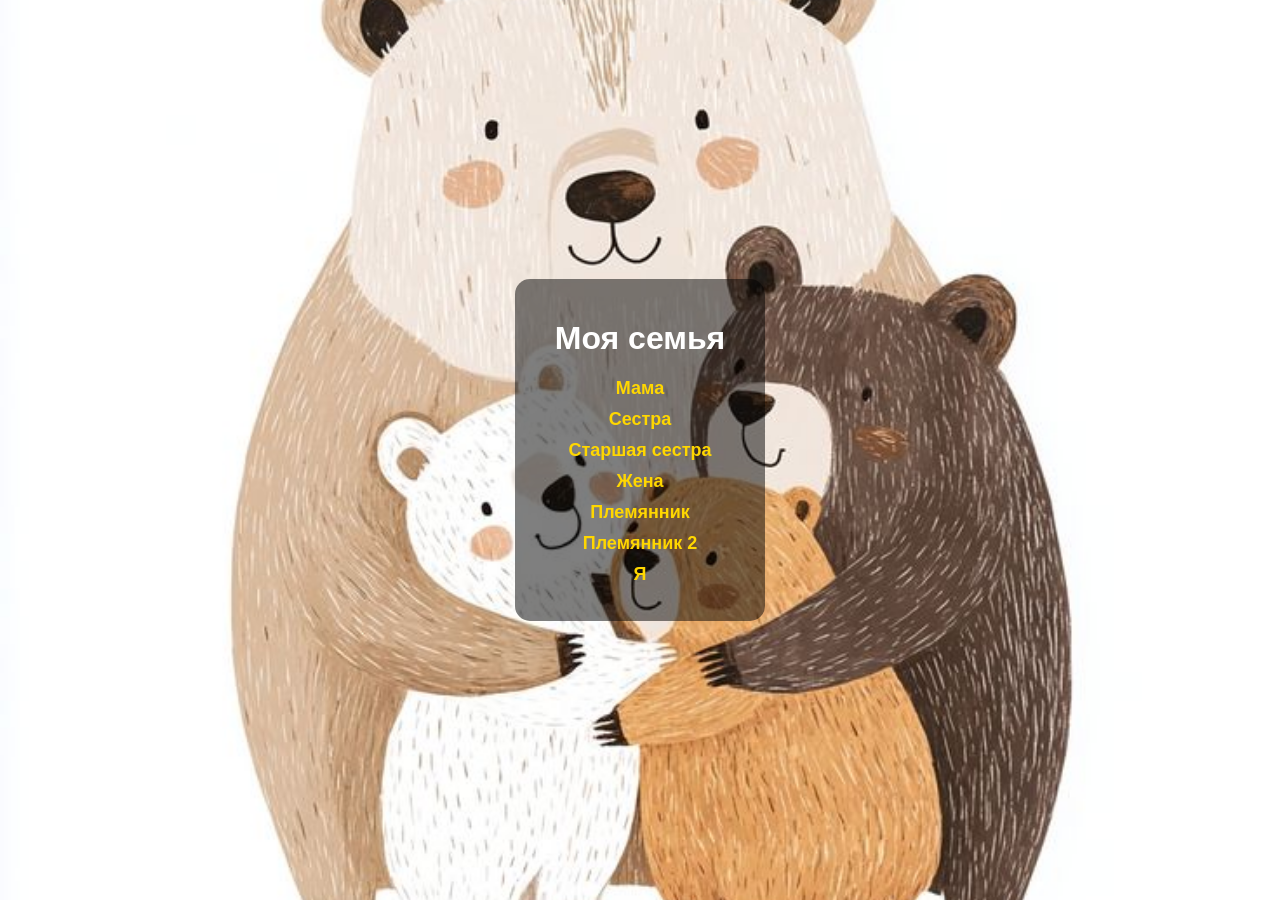
<file: index.html>
<!doctype html>
<html lang="ru">
<head>
  <meta charset="utf-8">
  <title>Моя семья</title>
  <link rel="stylesheet" href="styles.css">
</head>
<body>
  <div class="container">
    <h1>Моя семья</h1>
    <ul>
      <li><a href="mama.html">Мама</a></li>
      <li><a href="sestra.html">Сестра</a></li>
      <li><a href="sestra2.html">Старшая сестра</a></li>
      <li><a href="jena.html">Жена</a></li>
      <li><a href="plemyanik.html">Племянник</a></li>
      <li><a href="plemyanik2.html">Племянник 2</a></li>
       <li><a href="ya.html">Я</a></li>
    </ul>
  </div>
</body>
</html>
</file>
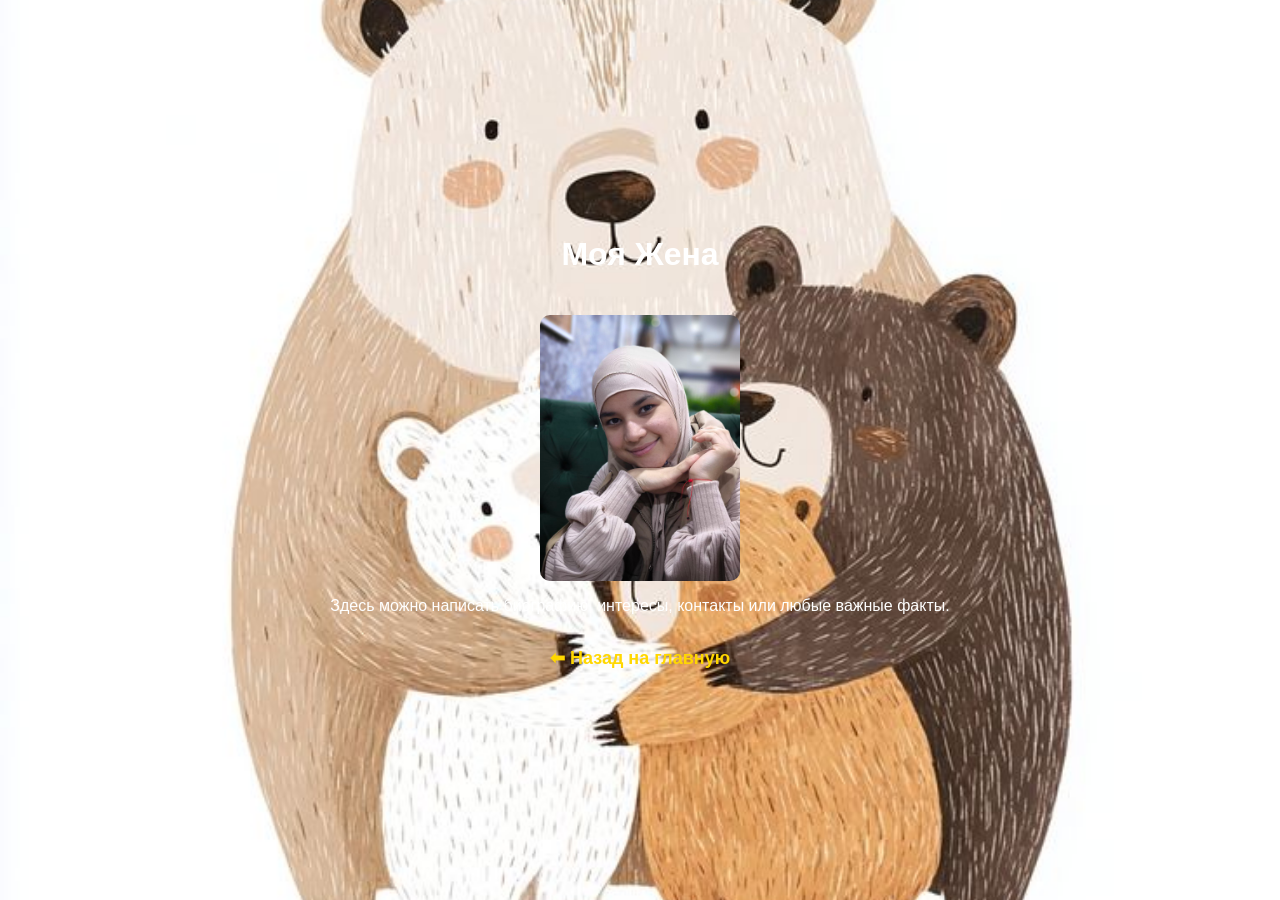
<file: jena.html>
<!doctype html>
<html lang="ru">
<head>
  <meta charset="utf-8">
  <title>Жена</title>
  <link rel="stylesheet" href="styles.css">
</head>
<body>
  <h1>Моя Жена</h1>
  <img src="images/jena.jpg" alt="Фото " width="200">
  <p>Здесь можно написать биографию, интересы, контакты или любые важные факты.</p>
  <p><a href="index.html">⬅ Назад на главную</a></p>
</body>
</html>
</file>
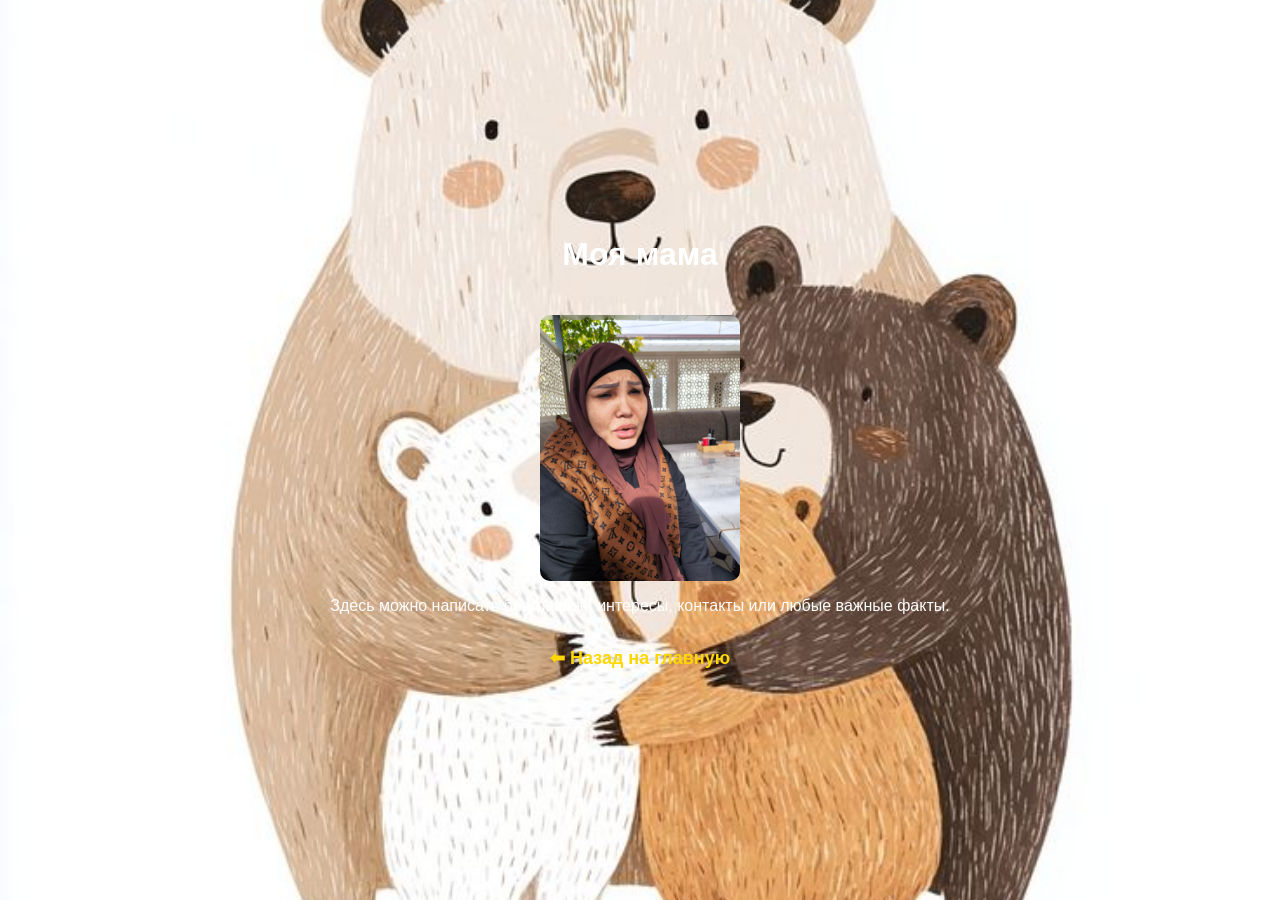
<file: mama.html>
<!doctype html>
<html lang="ru">
<head>
  <meta charset="utf-8">
  <title>Мама</title>
  <link rel="stylesheet" href="styles.css">
</head>
<body>
  <h1>Моя мама</h1>
  <img src="images/mama.jpeg" alt="Фото мамы" width="200">
  <p>Здесь можно написать биографию, интересы, контакты или любые важные факты.</p>
  <p><a href="index.html">⬅ Назад на главную</a></p>
</body>
</html>
</file>
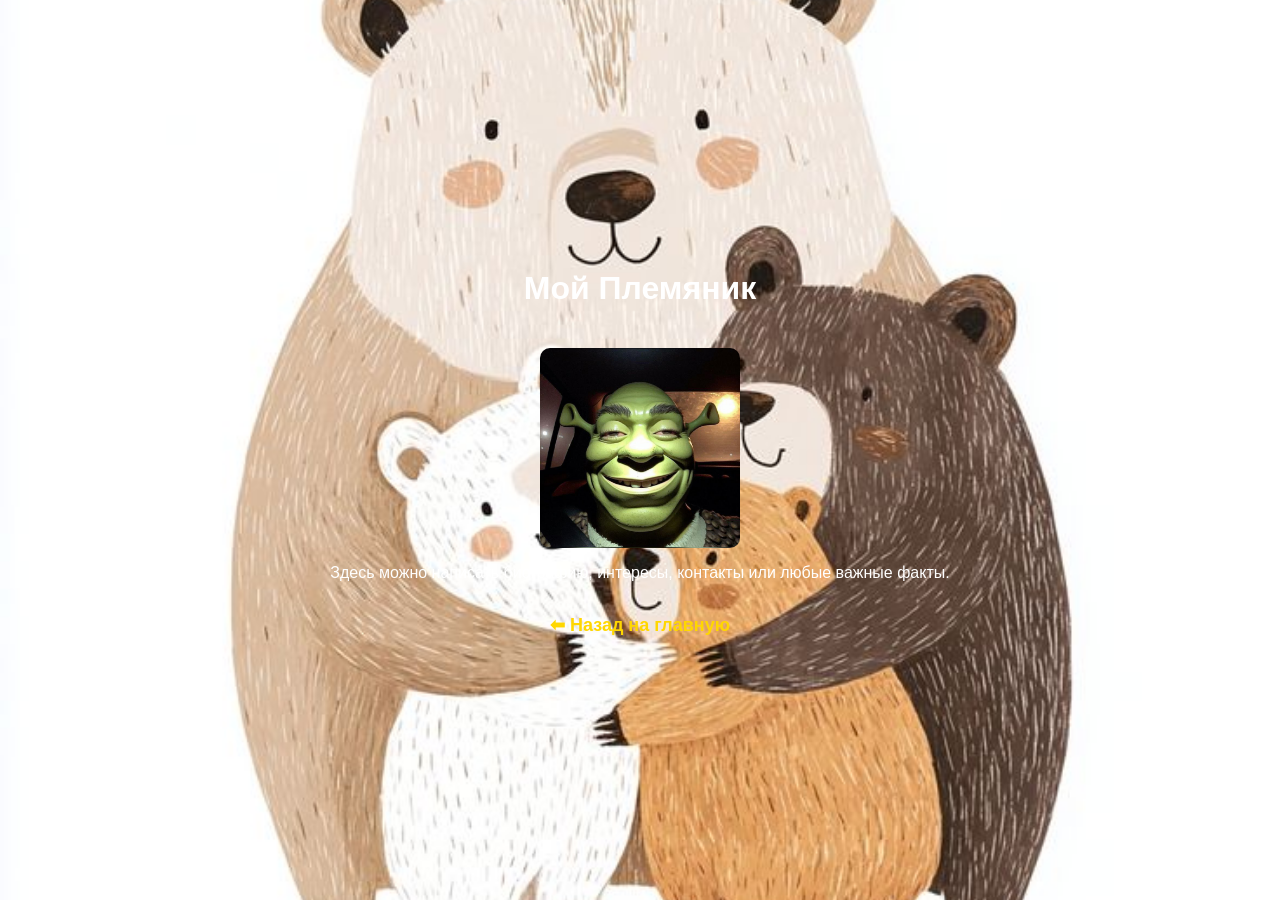
<file: plemyanik.html>
<!doctype html>
<html lang="ru">
<head>
  <meta charset="utf-8">
  <title>Племяник</title>
  <link rel="stylesheet" href="styles.css">
</head>
<body>
  <h1>Мой Племяник</h1>
  <img src="images/plemyanik.jpg" alt="Фото" width="200">
  <p>Здесь можно написать биографию, интересы, контакты или любые важные факты.</p>
  <p><a href="index.html">⬅ Назад на главную</a></p>
</body>
</html>
</file>
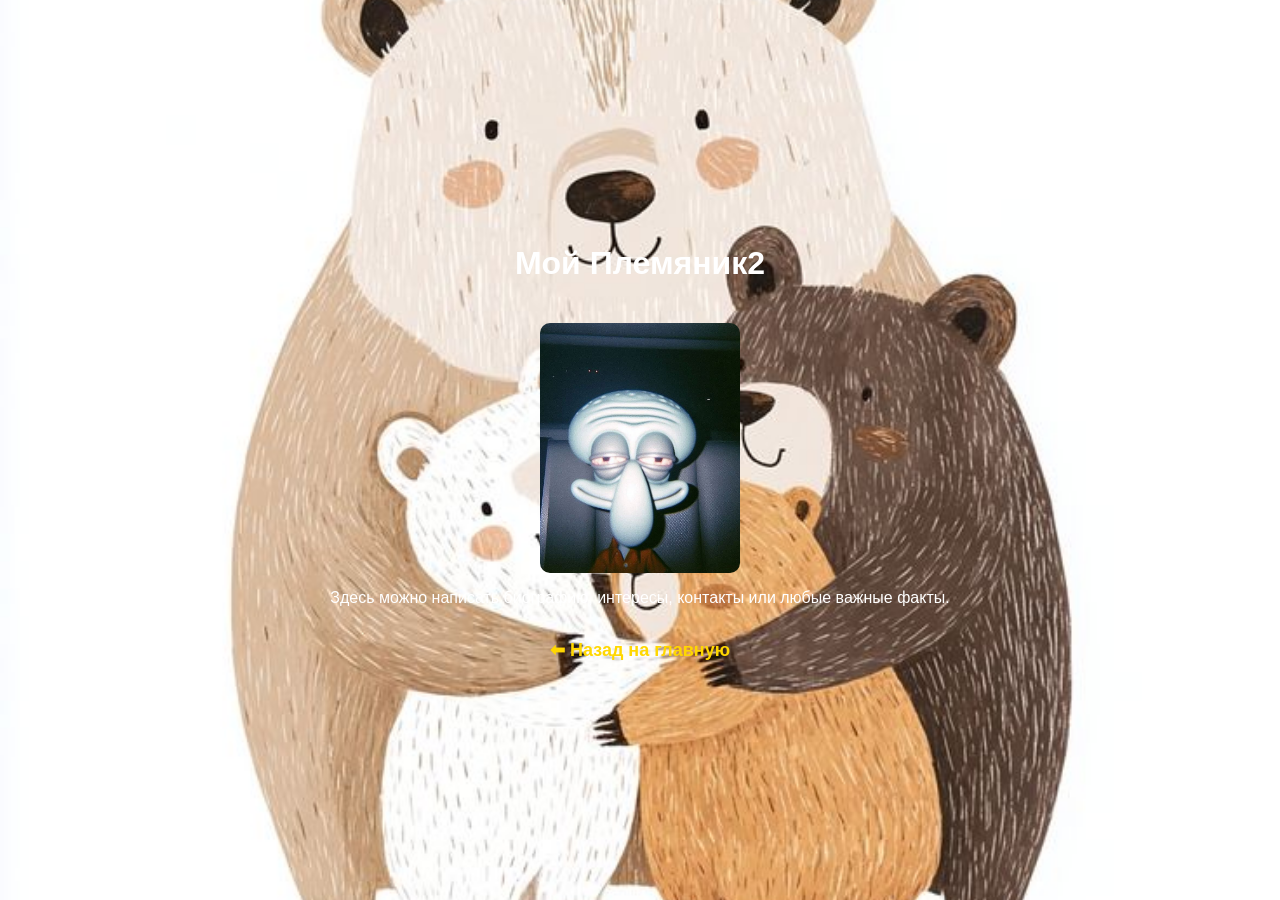
<file: plemyanik2.html>
<!doctype html>
<html lang="ru">
<head>
  <meta charset="utf-8">
  <title>Племяник2</title>
  <link rel="stylesheet" href="styles.css">
</head>
<body>
  <h1>Мой Племяник2</h1>
  <img src="images/plemyanik2.jpg" alt="Фото" width="200">
  <p>Здесь можно написать биографию, интересы, контакты или любые важные факты.</p>
  <p><a href="index.html">⬅ Назад на главную</a></p>
</body>
</html>
</file>
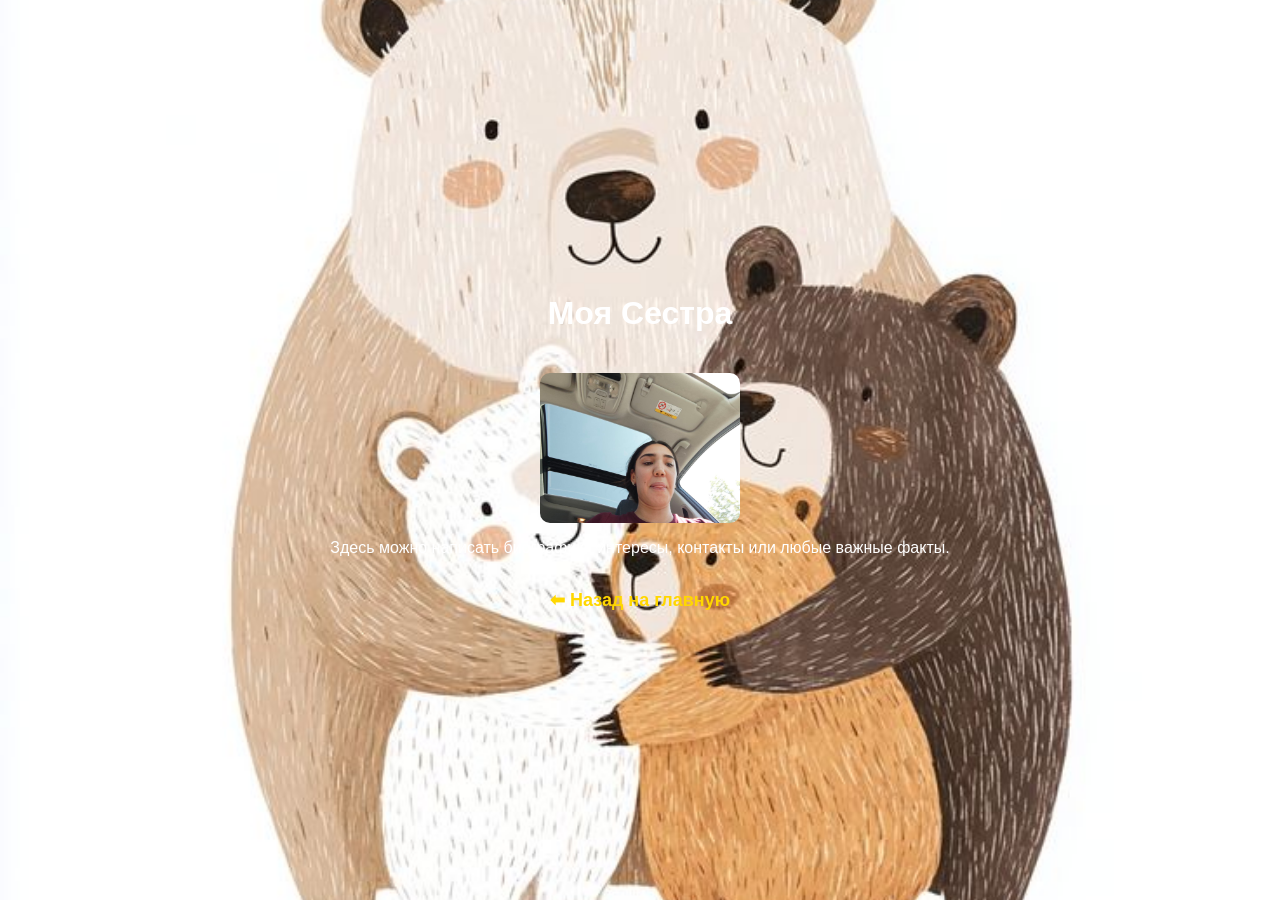
<file: sestra.html>
<!doctype html>
<html lang="ru">
<head>
  <meta charset="utf-8">
  <title>Сестра</title>
  <link rel="stylesheet" href="styles.css">
</head>
<body>
  <h1>Моя Сестра</h1>
  <img src="images/sestra.jpg" alt="Фото " width="200">
  <p>Здесь можно написать биографию, интересы, контакты или любые важные факты.</p>
  <p><a href="index.html">⬅ Назад на главную</a></p>
</body>
</html>
</file>
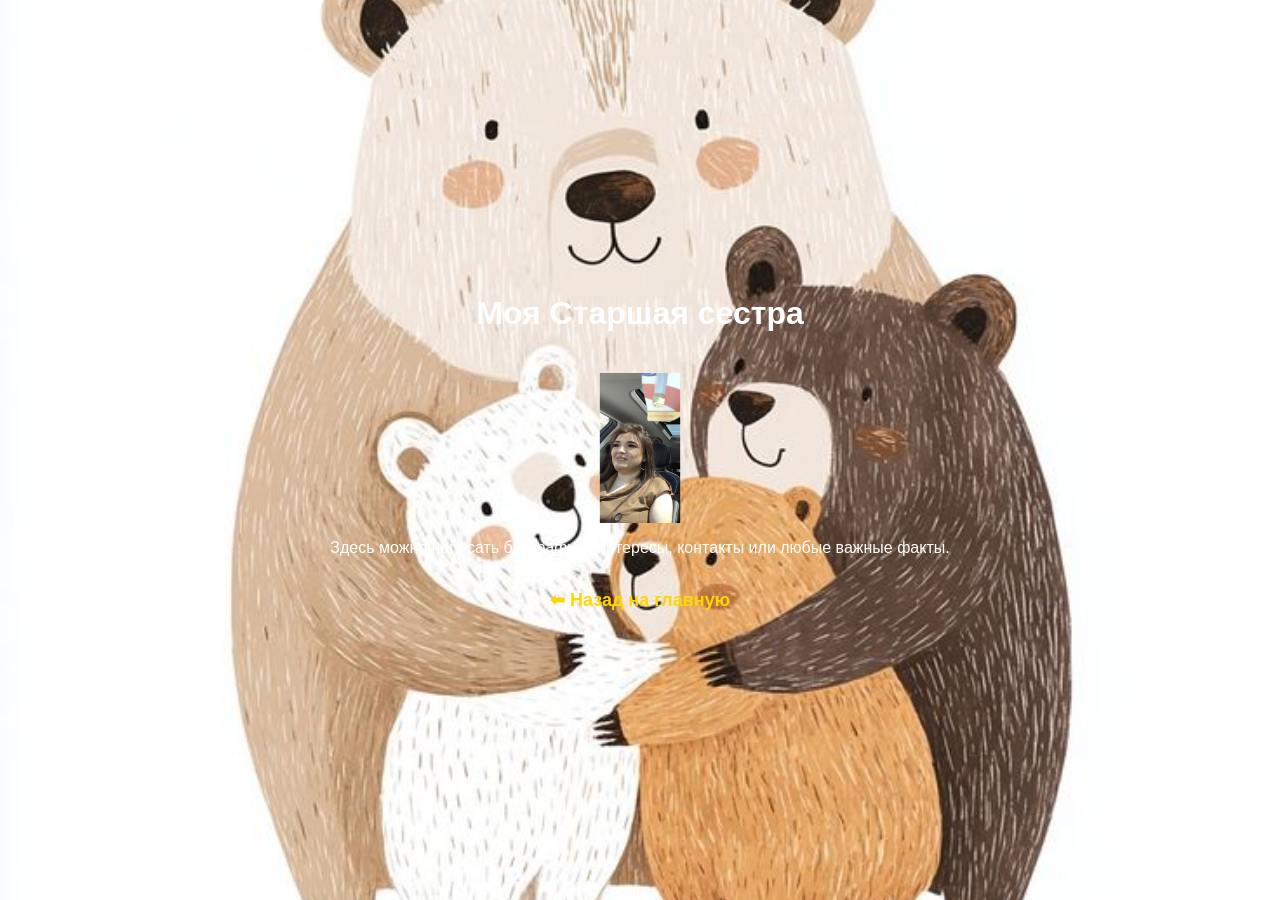
<file: sestra2.html>
<!doctype html>
<html lang="ru">
<head>
  <meta charset="utf-8">
  <title>Старшая сестра</title>
  <link rel="stylesheet" href="styles.css">
</head>
<body>
  <h1>Моя Старшая сестра</h1>
  <img src="images/sestra2.png" alt="Фото " width="200">
  <p>Здесь можно написать биографию, интересы, контакты или любые важные факты.</p>
  <p><a href="index.html">⬅ Назад на главную</a></p>
</body>
</html>
</file>
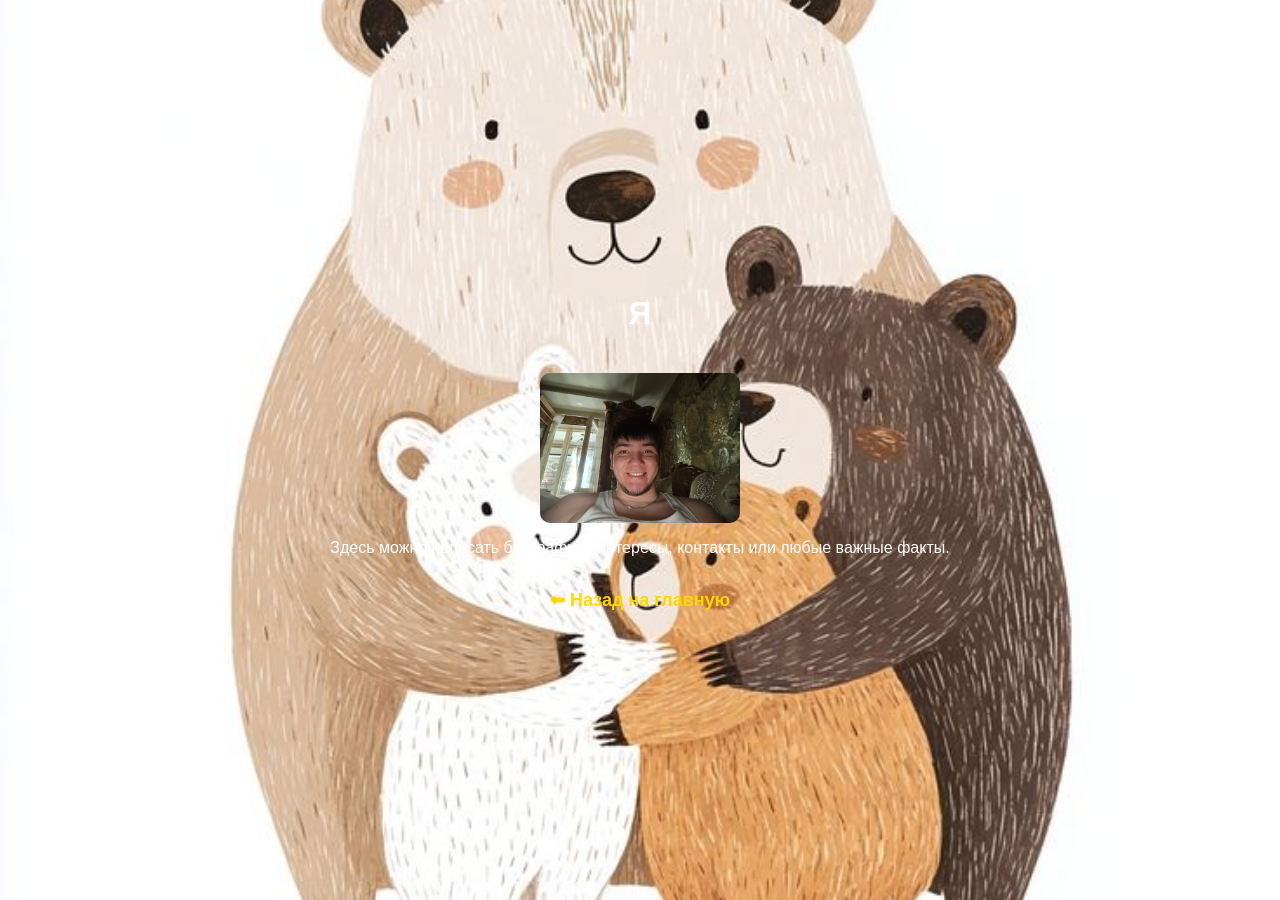
<file: ya.html>
<!doctype html>
<html lang="ru">
<head>
  <meta charset="utf-8">
  <title>Я</title>
  <link rel="stylesheet" href="styles.css">
</head>
<body>
  <h1>Я</h1>
  <img src="images/ya.jpg" alt="Фото мамы" width="200">
  <p>Здесь можно написать биографию, интересы, контакты или любые важные факты.</p>
  <p><a href="index.html">⬅ Назад на главную</a></p>
</body>
</html>
</file>
<file: styles.css>
body {
  font-family: Arial, sans-serif;
  margin: 0; /* убрали margin:40px, чтобы фон заполнил весь экран */
  background: url("images/Family of Bears - A charming illustration of a bear family standing together_.jpg") no-repeat center center fixed;
  background-size: cover;
  min-height: 100vh;
  color: #fff;
  text-align: center;
  display: flex;
  flex-direction: column;
  align-items: center;
  justify-content: center;
}

h1 {
  color: #fff; /* теперь будет видно на фоне */
}

ul {
  list-style: none;
  padding: 0;
}

li {
  margin: 10px 0;
}

a {
  text-decoration: none;
  color: #ffd700; /* золотистый цвет для ссылок */
  font-size: 18px;
  font-weight: bold;
}

a:hover {
  text-decoration: underline;
}

img {
  border-radius: 10px;
  margin-top: 20px;
}

.container {
  background: rgba(0,0,0,0.5);
  padding: 20px 40px;
  border-radius: 15px;
}
</file>
